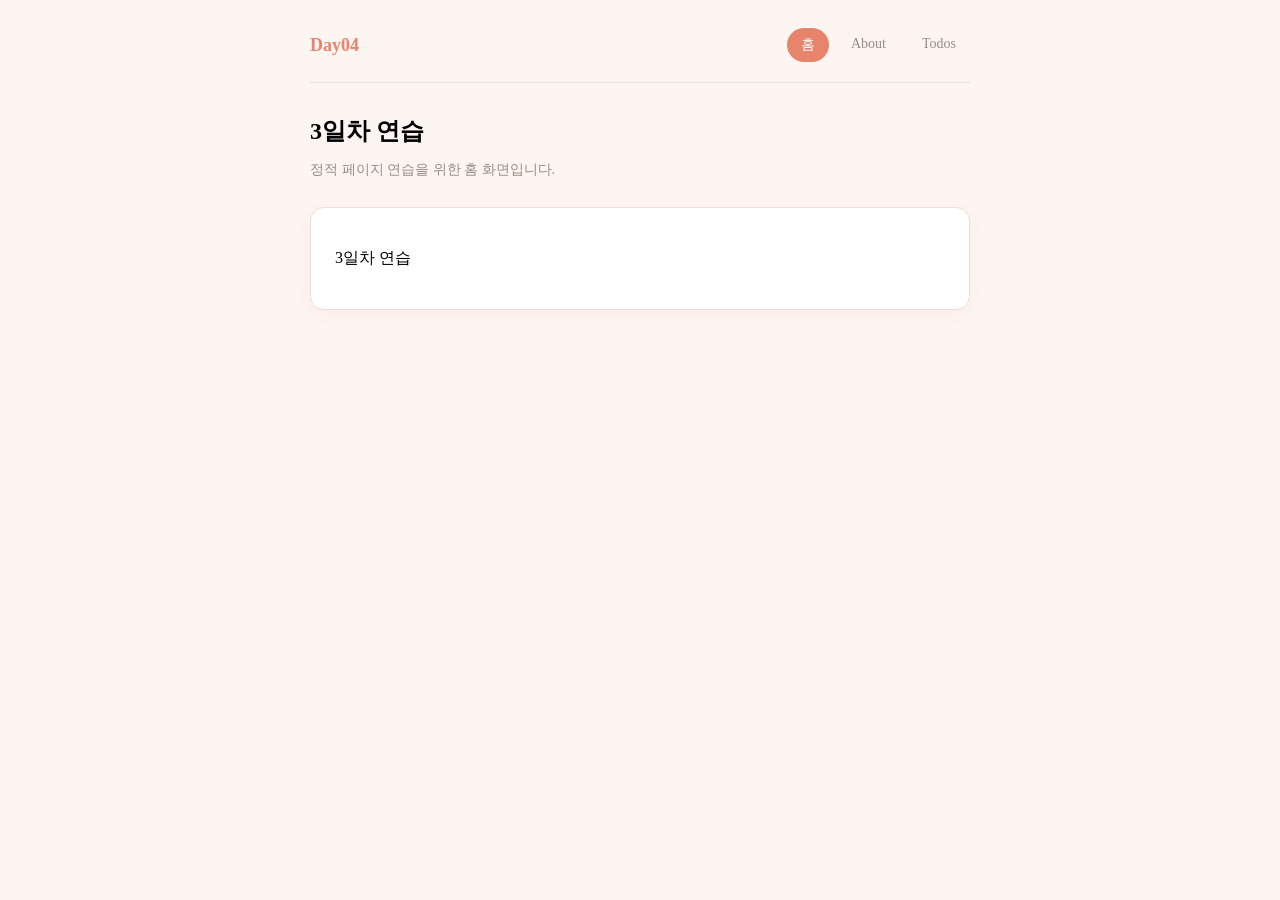
<file: index.html>
<!DOCTYPE html>
<html lang="ko">
<head>
  <meta charset="UTF-8">
  <title>3일차 연습</title>
  <link rel="stylesheet" href="style.css">
</head>
<body>
  <header class="site-header">
    <a class="brand" href="index.html">Day04</a>
    <nav class="site-nav">
      <a href="index.html" class="active">홈</a>
      <a href="about.html">About</a>
      <a href="preview.html">Todos</a>
    </nav>
  </header>

  <h1>3일차 연습</h1>
  <p class="subtitle">정적 페이지 연습을 위한 홈 화면입니다.</p>

  <div class="card">
    <p>3일차 연습</p>
  </div>
</body>
</html>
</file>
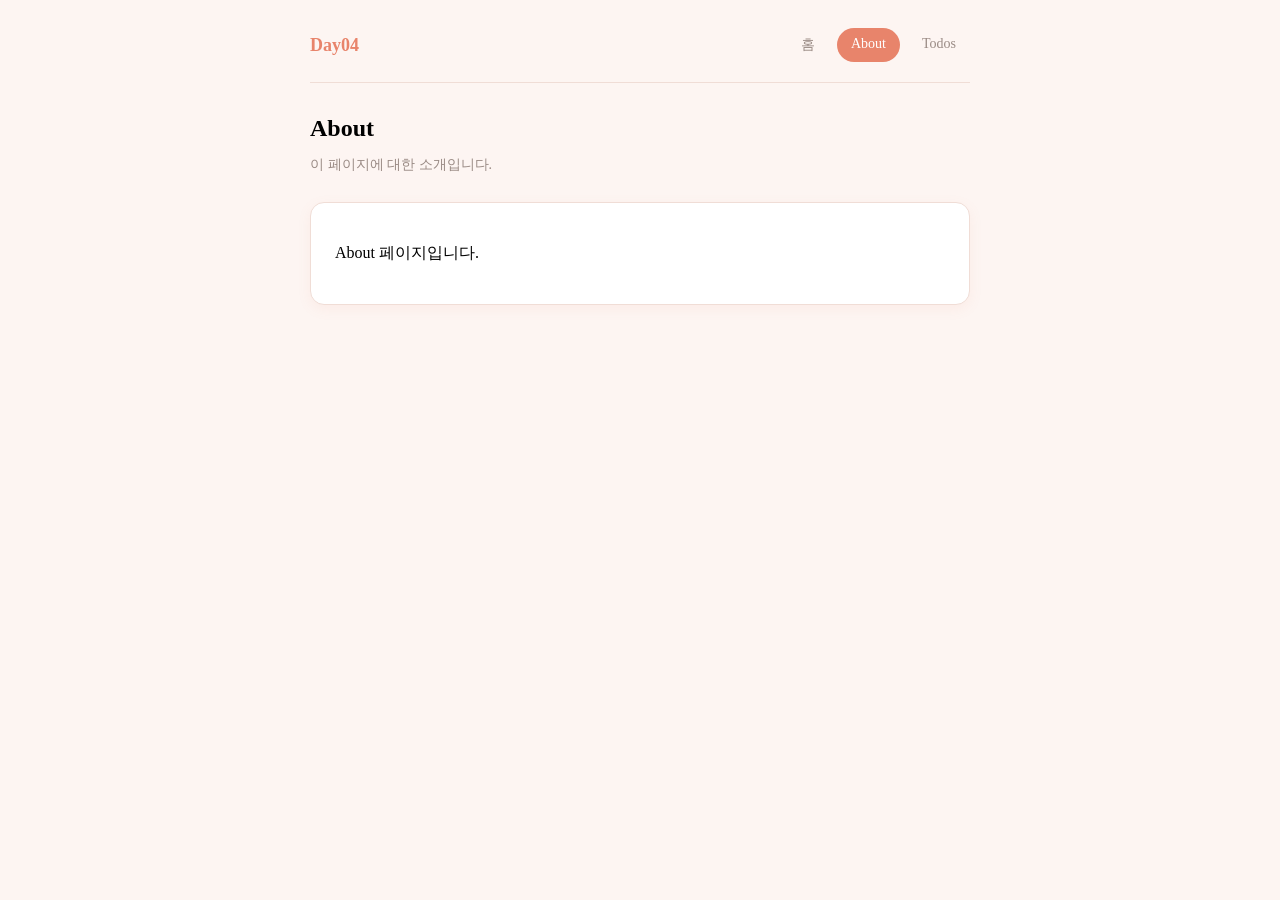
<file: about.html>
<!DOCTYPE html>
<html lang="ko">
<head>
  <meta charset="UTF-8">
  <title>About</title>
  <link rel="stylesheet" href="style.css">
</head>
<body>
  <header class="site-header">
    <a class="brand" href="index.html">Day04</a>
    <nav class="site-nav">
      <a href="index.html">홈</a>
      <a href="about.html" class="active">About</a>
      <a href="preview.html">Todos</a>
    </nav>
  </header>

  <h1>About</h1>
  <p class="subtitle">이 페이지에 대한 소개입니다.</p>

  <div class="card">
    <p>About 페이지입니다.</p>
  </div>
</body>
</html>
</file>
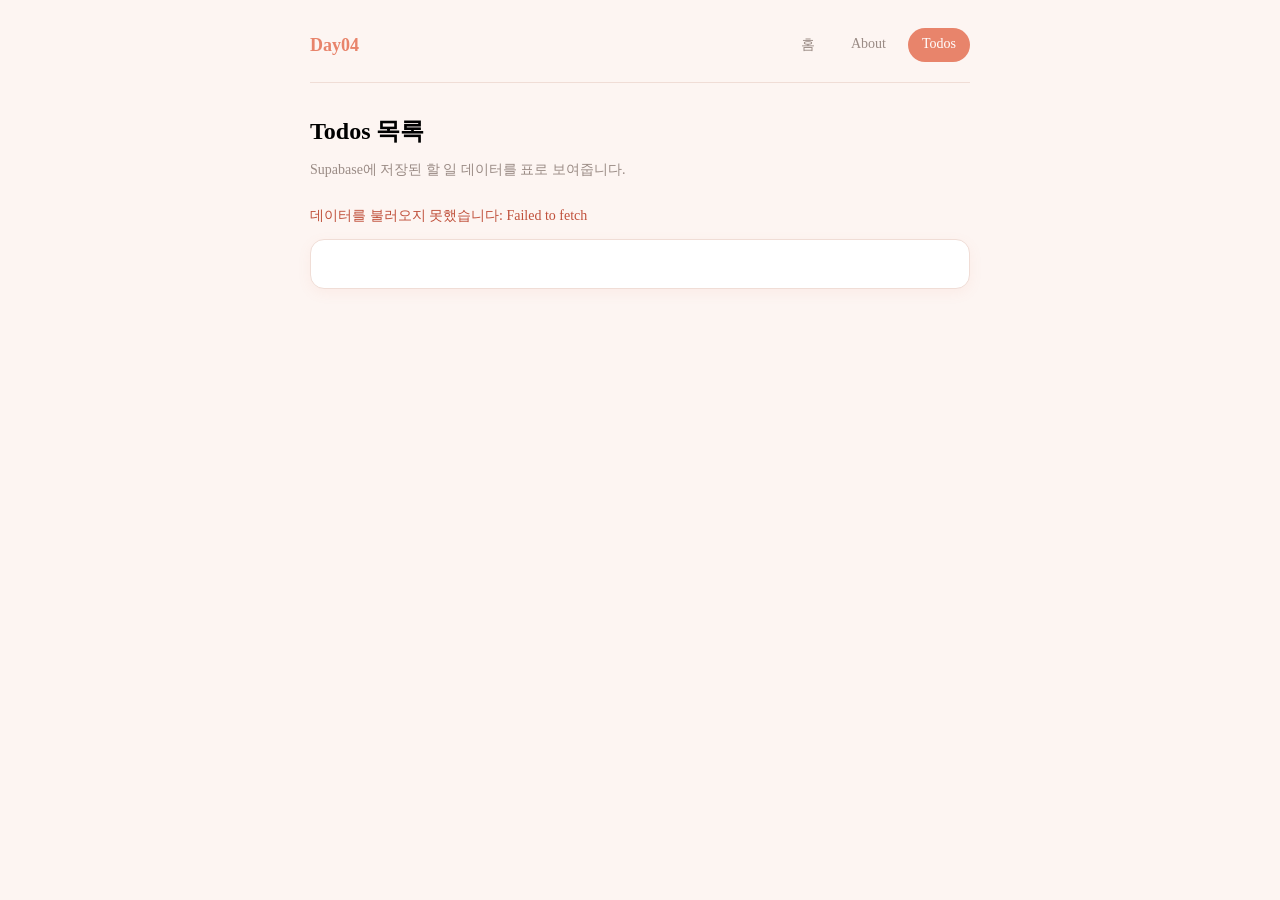
<file: preview.html>
<!DOCTYPE html>
<html lang="ko">
<head>
  <meta charset="UTF-8">
  <title>Todos 미리보기</title>
  <link rel="stylesheet" href="style.css">
</head>
<body>
  <header class="site-header">
    <a class="brand" href="index.html">Day04</a>
    <nav class="site-nav">
      <a href="index.html">홈</a>
      <a href="about.html">About</a>
      <a href="preview.html" class="active">Todos</a>
    </nav>
  </header>

  <h1>Todos 목록</h1>
  <p class="subtitle">Supabase에 저장된 할 일 데이터를 표로 보여줍니다.</p>

  <p id="message"></p>
  <div class="card">
    <table id="todo-table" hidden>
      <thead><tr id="todo-head"></tr></thead>
      <tbody id="todo-body"></tbody>
    </table>
  </div>

  <script>
    const SUPABASE_URL = "https://hdanrcibqlhotjnefsgg.supabase.co/rest/v1/";
    const SUPABASE_ANON_KEY = "sb_publishable_OFnr9fX_q0hrQHRQzWKJzA_X0dfb3RN";

    const TITLE_KEYS = ["title", "task", "name", "content", "text"];
    const DONE_KEYS = ["completed", "is_complete", "is_done", "done"];

    const COLUMN_LABELS = {
      id: "아이디",
      created_at: "생성일",
      title: "제목",
      amount: "소요시간",
      done: "완료",
      completed: "완료",
      is_complete: "완료",
      is_done: "완료",
      due_date: "마감일",
    };

    const DATE_KEYS = ["created_at", "due_date", "inserted_at"];

    const pickKey = (todo, candidates) => candidates.find((key) => key in todo);

    const formatDate = (value) => {
      const date = new Date(value);
      if (Number.isNaN(date.getTime())) return value;
      const pad = (n) => String(n).padStart(2, "0");
      return `${date.getFullYear()}-${pad(date.getMonth() + 1)}-${pad(date.getDate())}`;
    };

    async function loadTodos() {
      const table = document.getElementById("todo-table");
      const headEl = document.getElementById("todo-head");
      const bodyEl = document.getElementById("todo-body");
      const messageEl = document.getElementById("message");

      try {
        const res = await fetch(`${SUPABASE_URL}test_todos?select=*`, {
          headers: {
            apikey: SUPABASE_ANON_KEY,
            Authorization: `Bearer ${SUPABASE_ANON_KEY}`,
          },
        });

        if (!res.ok) {
          throw new Error(`요청 실패: ${res.status} ${res.statusText}`);
        }

        const todos = await res.json();

        if (todos.length === 0) {
          messageEl.textContent = "데이터가 없습니다.";
          return;
        }

        const titleKey = pickKey(todos[0], TITLE_KEYS);
        const doneKey = pickKey(todos[0], DONE_KEYS);
        const columns = Object.keys(todos[0]);

        headEl.innerHTML = columns
          .map((col) => `<th>${COLUMN_LABELS[col] ?? col}</th>`)
          .join("");

        bodyEl.innerHTML = todos
          .map((todo) => {
            const cells = columns
              .map((col) => {
                if (col === doneKey) {
                  const isDone = Boolean(todo[col]);
                  const badgeClass = isDone ? "done" : "pending";
                  const badgeText = isDone ? "완료" : "미완료";
                  return `<td class="center"><span class="badge ${badgeClass}">${badgeText}</span></td>`;
                }
                if (col === titleKey) {
                  const isDone = doneKey ? Boolean(todo[doneKey]) : false;
                  return `<td class="${isDone ? "done" : ""}">${todo[col]}</td>`;
                }
                if (DATE_KEYS.includes(col)) {
                  return `<td>${formatDate(todo[col])}</td>`;
                }
                return `<td>${todo[col]}</td>`;
              })
              .join("");
            return `<tr>${cells}</tr>`;
          })
          .join("");

        table.hidden = false;
      } catch (err) {
        messageEl.textContent = `데이터를 불러오지 못했습니다: ${err.message}`;
      }
    }

    loadTodos();
  </script>
</body>
</html>
</file>
<file: style.css>
:root {
  --coral: #e8846b;
  --coral-soft: #f4a79d;
  --coral-bg: #fdf5f2;
  --coral-line: #f0ddd6;
  --text: #3a2c28;
  --text-muted: #9a8b85;
  --card-bg: #ffffff;
}

* {
  box-sizing: border-box;
}

body {
  font-family: "궁서", "Gungsuh", serif;
  max-width: 700px;
  margin: 0 auto;
  padding: 0 20px 60px;
  background: var(--coral-bg);
  color: #000;
}

header.site-header {
  display: flex;
  align-items: center;
  justify-content: space-between;
  padding: 28px 0 20px;
  border-bottom: 1px solid var(--coral-line);
  margin-bottom: 32px;
}

header.site-header .brand {
  font-size: 18px;
  font-weight: 700;
  color: var(--coral);
  text-decoration: none;
}

nav.site-nav {
  display: flex;
  gap: 8px;
}

nav.site-nav a {
  text-decoration: none;
  font-size: 14px;
  color: var(--text-muted);
  padding: 8px 14px;
  border-radius: 999px;
  transition: background 0.15s ease, color 0.15s ease;
}

nav.site-nav a:hover {
  background: var(--coral-soft);
  color: #fff;
}

nav.site-nav a.active {
  background: var(--coral);
  color: #fff;
}

h1 {
  font-size: 24px;
  margin-bottom: 8px;
}

.subtitle {
  color: var(--text-muted);
  font-size: 14px;
  margin-bottom: 28px;
}

.card {
  background: var(--card-bg);
  border: 1px solid var(--coral-line);
  border-radius: 14px;
  padding: 24px;
  box-shadow: 0 4px 14px rgba(232, 132, 107, 0.08);
}

table {
  width: 100%;
  border-collapse: collapse;
  font-size: 14px;
}

th, td {
  padding: 12px 14px;
  border-bottom: 1px solid var(--coral-line);
  text-align: center;
}

th {
  background: var(--coral-bg);
  color: var(--coral);
  font-weight: 600;
  font-size: 13px;
}

tbody tr:hover {
  background: var(--coral-bg);
}

td.done {
  text-decoration: line-through;
  color: var(--text-muted);
}

td.center {
  text-align: center;
}

.badge {
  display: inline-block;
  padding: 4px 12px;
  border-radius: 999px;
  font-size: 12px;
  font-weight: 600;
}

.badge.done {
  background: var(--coral);
  color: #fff;
}

.badge.pending {
  background: var(--coral-line);
  color: var(--text-muted);
}

#message {
  color: #c0503b;
  font-size: 14px;
}
</file>
